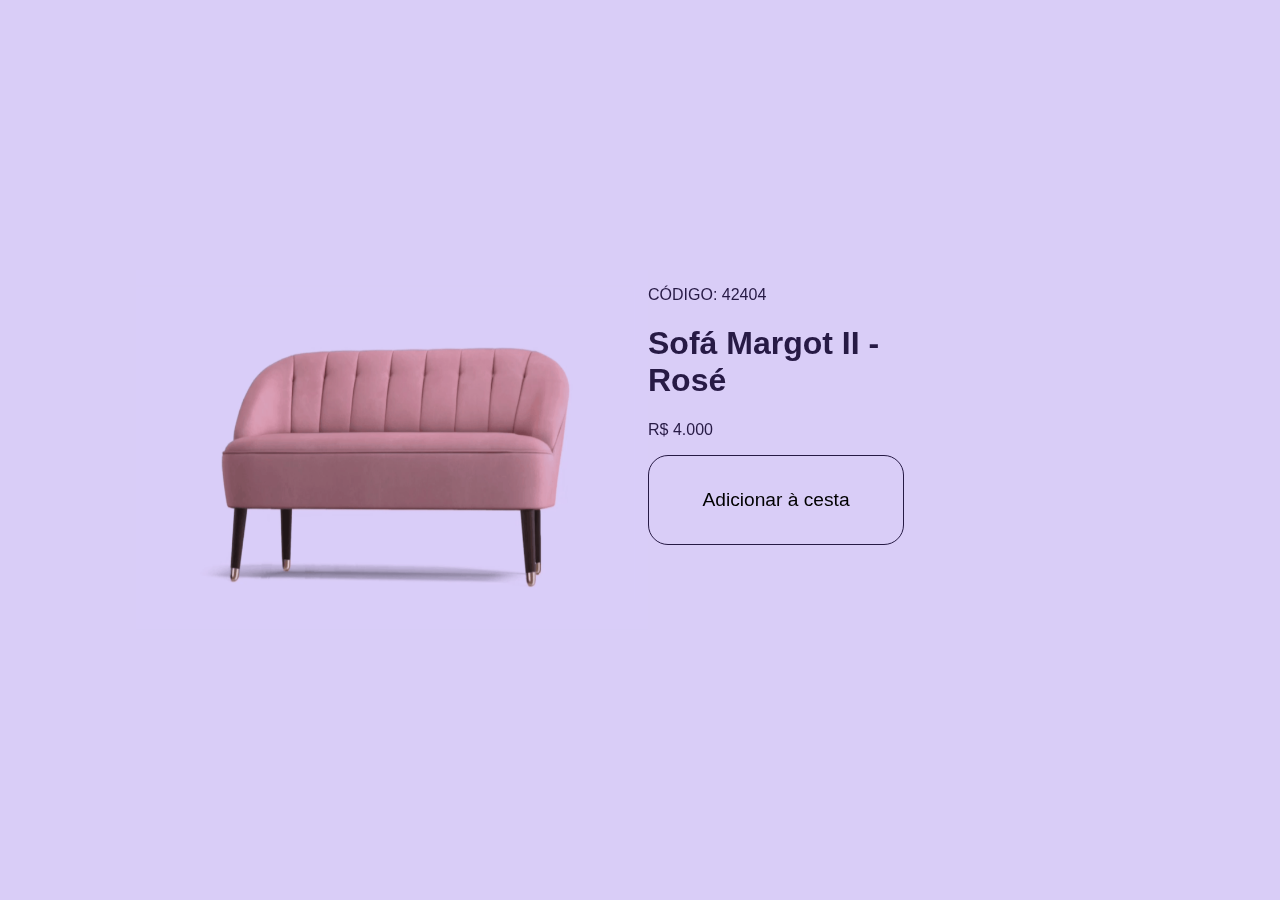
<file: desafio 2/index.html>
<!DOCTYPE html>
<html lang="en">
<head>
    <meta charset="UTF-8">
    <meta http-equiv="X-UA-Compatible" content="IE=edge">
    <meta name="viewport" content="width=device-width, initial-scale=1.0">
    <title>Card de produto</title>
    <link rel="stylesheet" href="style.css">
</head>
<body>

 <article>   
<div class="sofa">
    <img src="sofa.png" alt="sofa">
</div >  

<div class="text">
<div class="text2">
<p>CÓDIGO: 42404</p>
<h1>Sofá Margot II - Rosé</h1>
<p>R$ 4.000</p>
<button type="submit">Adicionar à cesta</button>
</div>
</div>

</article>
</body>

</html>
</file>
<file: desafio 2/style.css>
body{
    background-color: #D9CDF7;
}
.sofa{
display: inline-block;
width: 40vw;
height: 40vh;

}
.text{
    display: inline-block;
    width: 20vw;
    height: 40vh;
    color: #271A45;
    position: fixed;
    font-family: Arial, Helvetica, sans-serif;
}
.text2{
    width: 20vw;
    height: 20vh;
}
article{
    margin-left: 10vw;
    margin-right: 10vw;
    margin-top: 30vh;

}
img{
    width: 40vw;
    height: 40vh;
}
button{
    background-color: #D9CDF7;
    height: 10vh;
    width: 20vw;
    border-radius: 20px;
    border: 0.5px solid #271A45;
    font-size: larger;
}
</file>
